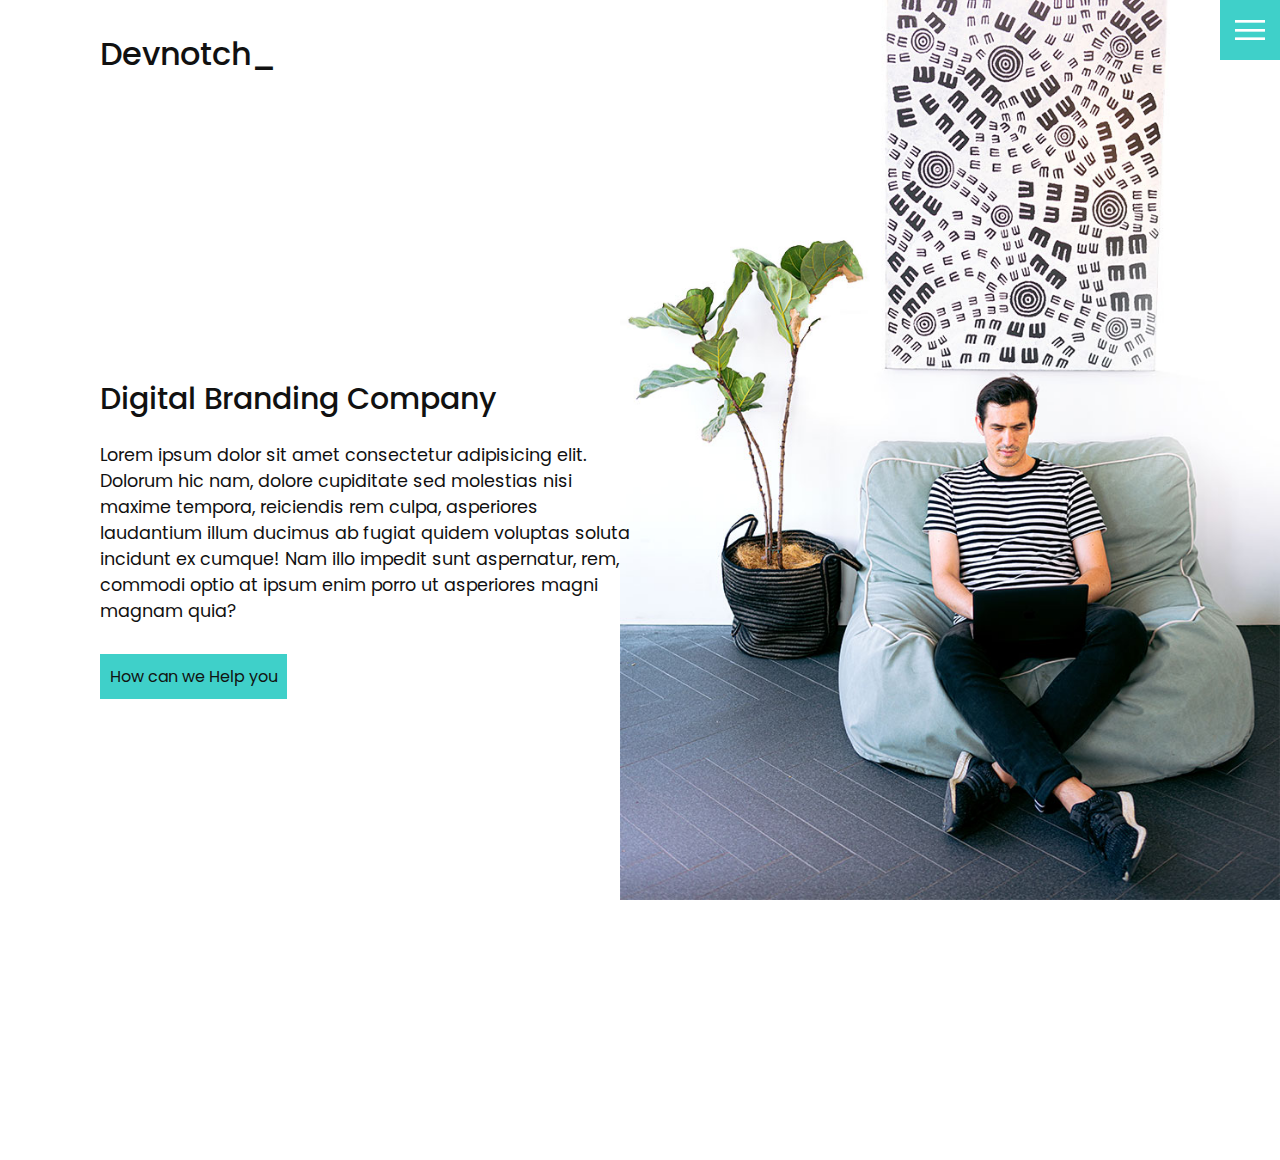
<file: index.html>
<!DOCTYPE html>
<html lang="en">

<head>
    <meta charset="UTF-8">
    <meta http-equiv="X-UA-Compatible" content="IE=edge">
    <link rel="stylesheet" href="/ressources/css/style.css">
    <title>Devnotch_</title>
</head>

<body>
    <header>
        <div class="logo">Devnotch_</div>
        <div class="toggle "></div>
        <div class="navigation ">
            <ul>
                <li><a href="index.html">Home</a></li>
                <li><a href="services.html">Services</a></li>
                <li><a href="work.html">Work</a></li>
                <li><a href="contact.html">Contact</a></li>
            </ul>
            <div class="social-bar">
                <ul>
                    <li>
                        <a href="https://facebook.com">
                            <img src="/ressources/images/facebook.png" target="_blank" alt="">
                        </a>
                    </li>
                    <li>
                        <a href="https://instagram.com">
                            <img src="/ressources/images/instagram.png" target="_blank" alt="">
                        </a>
                    </li>
                    <li>
                        <a href="https://twitter.com">
                            <img src="/ressources/images/twitter.png" target="_blank" alt="">
                        </a>
                    </li>
                </ul> 
                <a href="mailto:habib.softdev@gmail.com" class="email-icon">
                    <img src="/ressources/images/email.png">
                </a>
            </div>
            
        </div>
    </header>
    <section class="home">
        <img src="/ressources/images/home-img.jpg"  class="home-img" alt="">
        <div class="home-content">
            <h1>Digital Branding Company</h1>
            <p>
                Lorem ipsum dolor sit amet consectetur adipisicing elit. Dolorum hic nam, dolore cupiditate sed molestias nisi maxime tempora, reiciendis rem culpa, asperiores laudantium illum ducimus ab fugiat quidem voluptas soluta incidunt ex cumque! Nam illo impedit sunt aspernatur, rem, commodi optio at ipsum enim porro ut asperiores magni magnam quia?
            </p>
            <a href="../services" class="btn">How can we Help you</a>
        </div>
    </section>
    <script src="/ressources/js/script.js"></script>
</body>

</html>
</file>
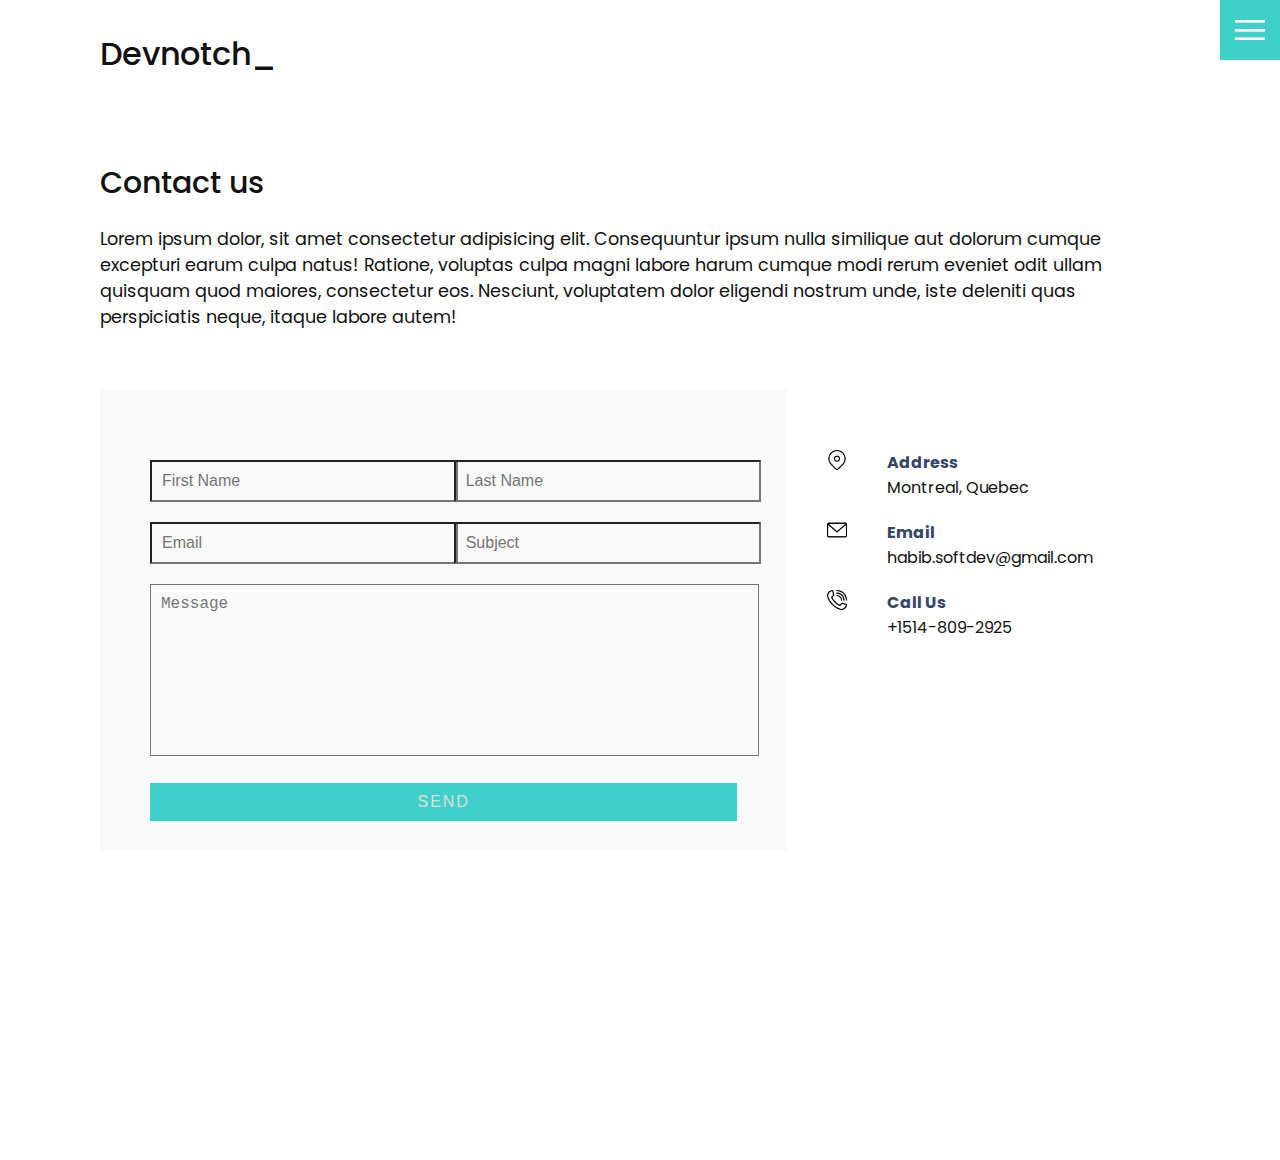
<file: contact.html>
<!DOCTYPE html>
<html lang="en">
<head>
    <meta charset="UTF-8">
    <meta http-equiv="X-UA-Compatible" content="IE=edge">
    <meta name="viewport" content="width=device-width, initial-scale=1.0">
    <title>Devnotch_ | work</title>
    <link rel="stylesheet" href="/ressources/css/style.css">
</head>
<body>
    <header>
        <div class="logo">Devnotch_</div>
        <div class="toggle "></div>
        <div class="navigation ">
            <ul>
                <li><a href="index.html">Home</a></li>
                <li><a href="services.html">Services</a></li>
                <li><a href="work.html">Work</a></li>
                <li><a href="contact.html">Contact</a></li>
            </ul>
            <div class="social-bar">
                <ul>
                    <li>
                        <a href="https://facebook.com">
                            <img src="/ressources/images/facebook.png" target="_blank" alt="">
                        </a>
                    </li>
                    <li>
                        <a href="https://instagram.com">
                            <img src="/ressources/images/instagram.png" target="_blank" alt="">
                        </a>
                    </li>
                    <li>
                        <a href="https://twitter.com">
                            <img src="/ressources/images/twitter.png" target="_blank" alt="">
                        </a>
                    </li>
                </ul> 
                <a href="mailto:habib.softdev@gmail.com" class="email-icon">
                    <img src="/ressources/images/email.png">
                </a>
            </div> 
        </div>
    </header>
    <section>
        <div class="title">
            <h1>Contact us</h1>
            <p>Lorem ipsum dolor, sit amet consectetur adipisicing elit. Consequuntur ipsum nulla similique aut dolorum cumque excepturi earum culpa natus! Ratione, voluptas culpa magni labore harum cumque modi rerum eveniet odit ullam quisquam quod maiores, consectetur eos. Nesciunt, voluptatem dolor eligendi nostrum unde, iste deleniti quas perspiciatis neque, itaque labore autem!</p>
        </div>
        <div class="contact">
            <div class="contact-form">
                <form action="">
                    <div class="row">
                        <div class="input50">
                            <input type="text" placeholder="First Name">
                        </div>
                        <div class="input50">
                            <input type="text" placeholder="Last Name">
                        </div>
                    </div>
                    <div class="row">
                        <div class="input50">
                            <input type="text" placeholder="Email">
                        </div>
                        <div class="input50">
                            <input type="text" placeholder="Subject">
                        </div>
                    </div>
                    <div class="row">
                        <div class="input100">
                            <textarea placeholder="Message"></textarea>
                            <input type="submit" value="Send">
                        </div>
                    </div>
                    
                </form>
            </div>
            <div class="contact-info">
                <div class="info-box">
                    <img src="ressources/images/address.png" alt="" class="contact-icon">
                    <div class="details">
                        <h4>Address</h4>
                        Montreal, Quebec
                    </div>
                </div>
                <div class="info-box">
                    <img src="ressources/images/email2.png" alt="" class="contact-icon">
                    <div class="details">
                        <h4>Email</h4>
                        <a href="mailto:habib.softdev@gmail.com">habib.softdev@gmail.com</a>
                    </div>
                </div>
                <div class="info-box">
                    <img src="ressources/images/call.png" alt="" class="contact-icon">
                    <div class="details">
                        <h4>Call Us</h4>
                        <a href="tel:+1514-809-2925">+1514-809-2925</a>
                    </div>
                </div>

            </div>
        </div>
    </section>
    <script src="/ressources/js/script.js"></script>
</body>
</html>
</file>
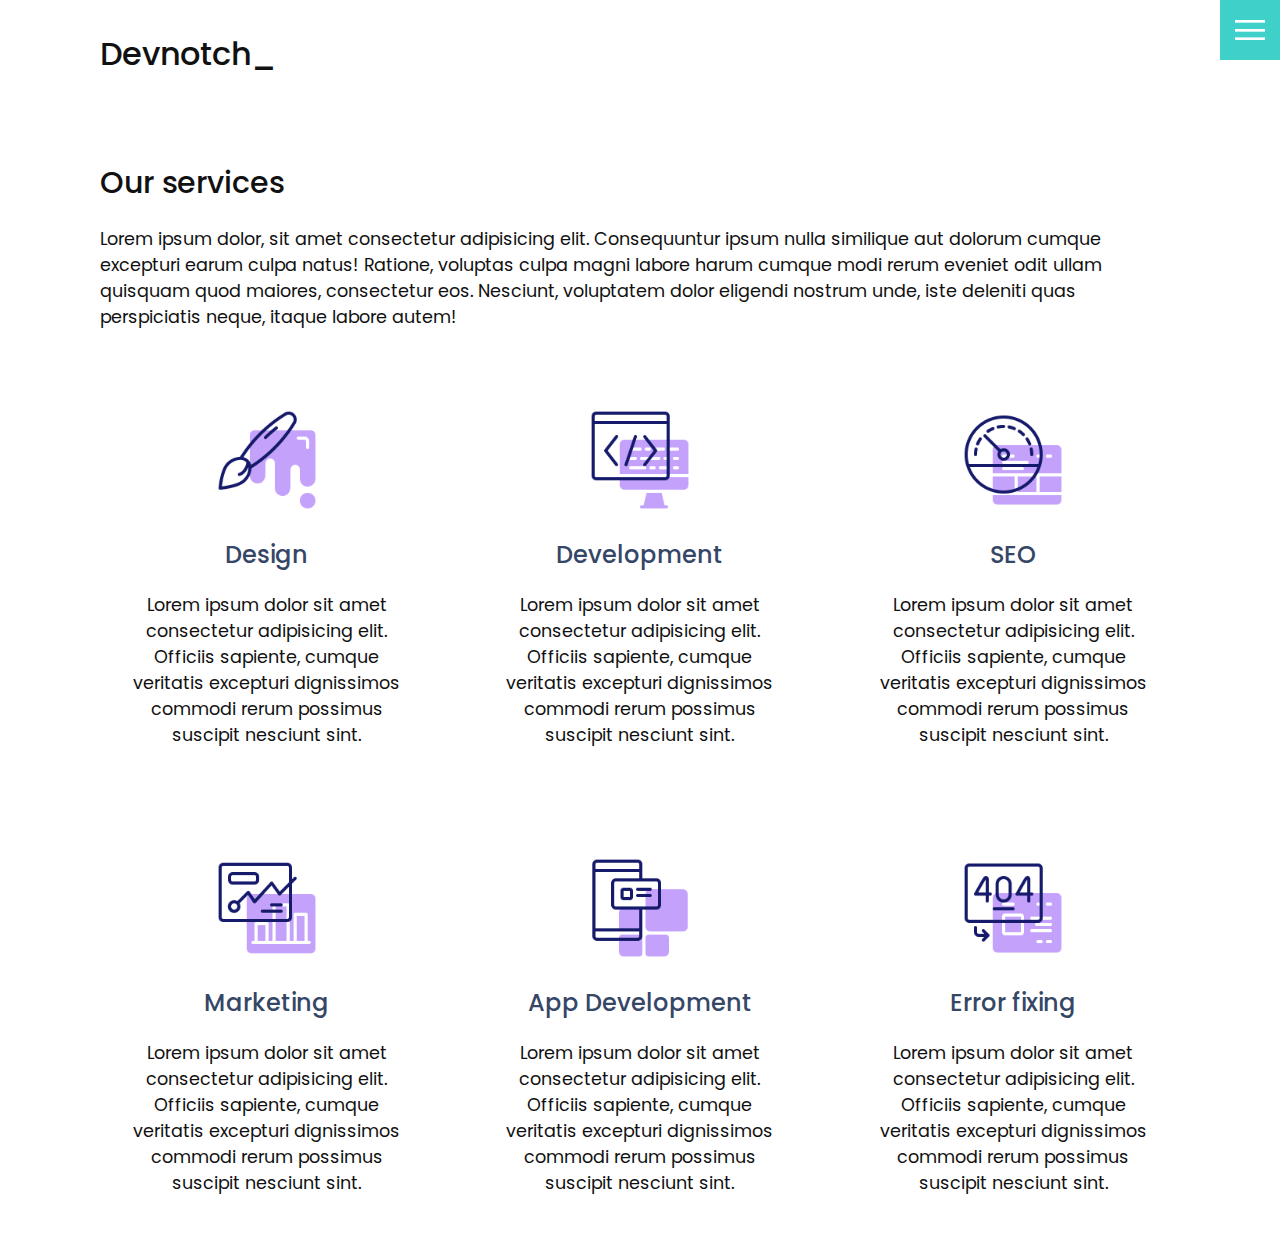
<file: services.html>
<!DOCTYPE html>
<html lang="en">
<head>
    <meta charset="UTF-8">
    <meta http-equiv="X-UA-Compatible" content="IE=edge">
    <meta name="viewport" content="width=device-width, initial-scale=1.0">
    <link rel="stylesheet" href="/ressources/css/style.css">
    <title>Devnotch_ |services</title>
</head>
<body>
    <header>
        <div class="logo">Devnotch_</div>
        <div class="toggle "></div>
        <div class="navigation ">
            <ul>
                <li><a href="index.html">Home</a></li>
                <li><a href="services.html">Services</a></li>
                <li><a href="work.html">Work</a></li>
                <li><a href="contact.html">Contact</a></li>
            </ul>
            <div class="social-bar">
                <ul>
                    <li>
                        <a href="https://facebook.com">
                            <img src="/ressources/images/facebook.png" target="_blank" alt="">
                        </a>
                    </li>
                    <li>
                        <a href="https://instagram.com">
                            <img src="/ressources/images/instagram.png" target="_blank" alt="">
                        </a>
                    </li>
                    <li>
                        <a href="https://twitter.com">
                            <img src="/ressources/images/twitter.png" target="_blank" alt="">
                        </a>
                    </li>
                </ul> 
                <a href="mailto:habib.softdev@gmail.com" class="email-icon">
                    <img src="/ressources/images/email.png">
                </a>
            </div> 
        </div>
    </header>
    <section>
        <div class="title">
            <h1>Our services</h1>
            <p>Lorem ipsum dolor, sit amet consectetur adipisicing elit. Consequuntur ipsum nulla similique aut dolorum cumque excepturi earum culpa natus! Ratione, voluptas culpa magni labore harum cumque modi rerum eveniet odit ullam quisquam quod maiores, consectetur eos. Nesciunt, voluptatem dolor eligendi nostrum unde, iste deleniti quas perspiciatis neque, itaque labore autem!</p>

        </div>
        <div class="services">
            <div class="service">
                <div class="icon">
                    <img src="/ressources/images/001.png" alt="design icon">
                </div>
                <h2>Design</h2>
                <p>Lorem ipsum dolor sit amet consectetur adipisicing elit. Officiis sapiente, cumque veritatis excepturi dignissimos commodi rerum possimus suscipit nesciunt sint.</p>
            </div>
            <div class="service">
                <div class="icon">
                    <img src="/ressources/images/002.png" alt="design icon">
                </div>
                <h2>Development</h2>
                <p>Lorem ipsum dolor sit amet consectetur adipisicing elit. Officiis sapiente, cumque veritatis excepturi dignissimos commodi rerum possimus suscipit nesciunt sint.</p>
            </div>
            <div class="service">
                <div class="icon">
                    <img src="/ressources/images/003.png" alt="design icon">
                </div>
                <h2>SEO</h2>
                <p>Lorem ipsum dolor sit amet consectetur adipisicing elit. Officiis sapiente, cumque veritatis excepturi dignissimos commodi rerum possimus suscipit nesciunt sint.</p>
            </div>
            <div class="service">
                <div class="icon">
                    <img src="/ressources/images/004.png" alt="design icon">
                </div>
                <h2>Marketing</h2>
                <p>Lorem ipsum dolor sit amet consectetur adipisicing elit. Officiis sapiente, cumque veritatis excepturi dignissimos commodi rerum possimus suscipit nesciunt sint.</p>
            </div>
            <div class="service">
                <div class="icon">
                    <img src="/ressources/images/005.png" alt="design icon">
                </div>
                <h2>App Development</h2>
                <p>Lorem ipsum dolor sit amet consectetur adipisicing elit. Officiis sapiente, cumque veritatis excepturi dignissimos commodi rerum possimus suscipit nesciunt sint.</p>
            </div>
            <div class="service">
                <div class="icon">
                    <img src="/ressources/images/006.png" alt="design icon">
                </div>
                <h2>Error fixing</h2>
                <p>Lorem ipsum dolor sit amet consectetur adipisicing elit. Officiis sapiente, cumque veritatis excepturi dignissimos commodi rerum possimus suscipit nesciunt sint.</p>
            </div>
        </div>
    </section>
    <script src="/ressources/js/script.js"></script>
</body>
</html>
</file>
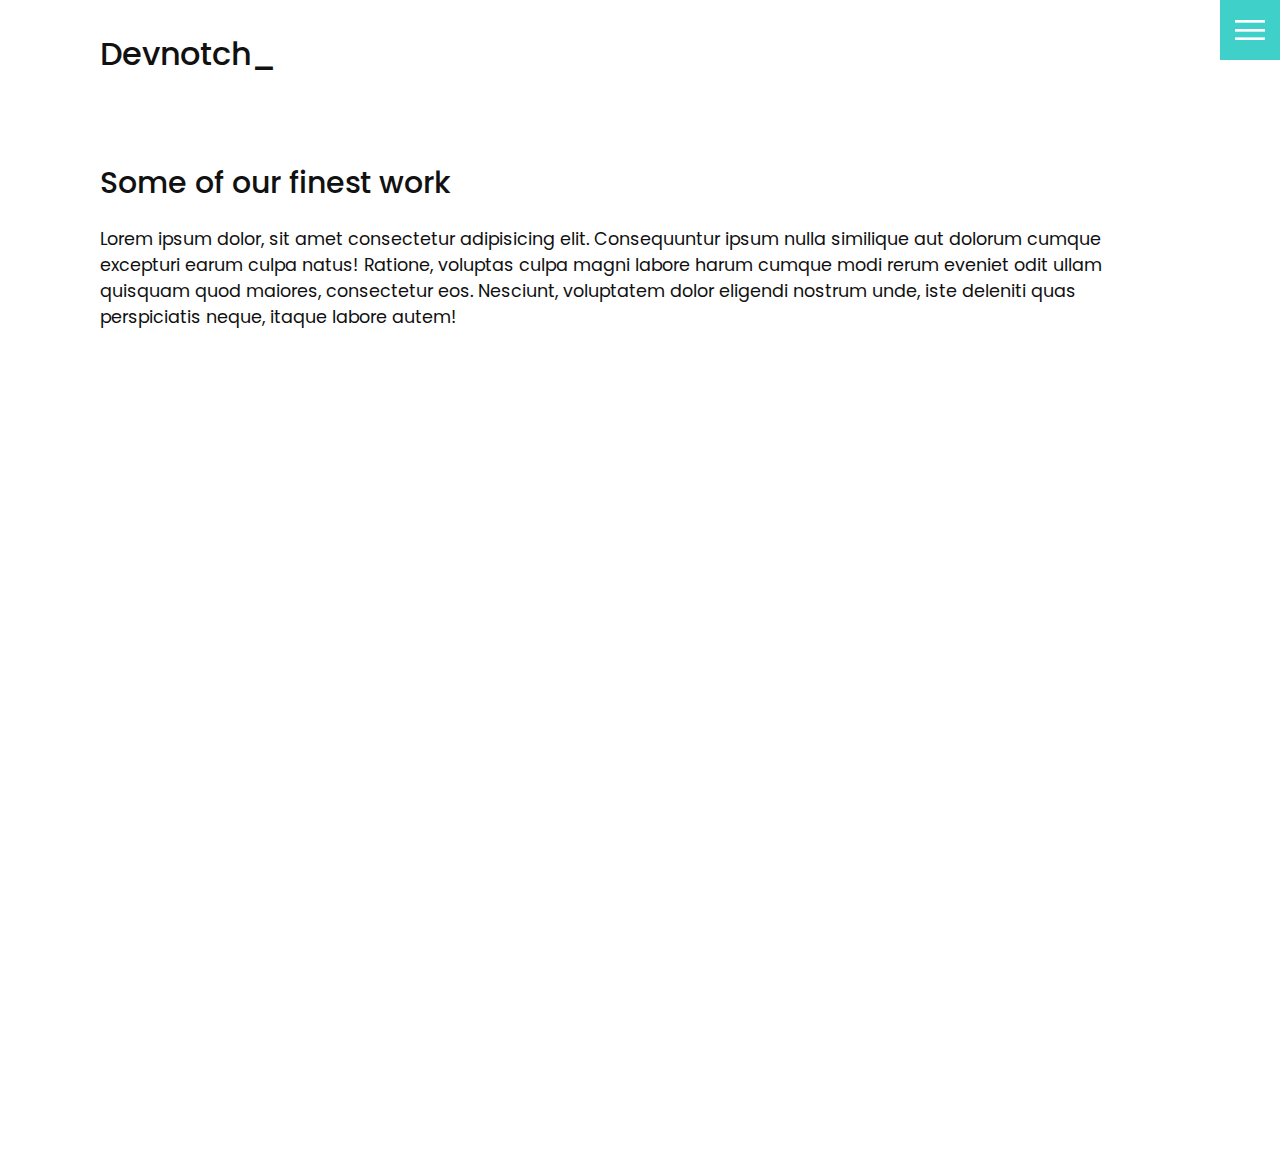
<file: work.html>
<!DOCTYPE html>
<html lang="en">
<head>
    <meta charset="UTF-8">
    <meta http-equiv="X-UA-Compatible" content="IE=edge">
    <meta name="viewport" content="width=device-width, initial-scale=1.0">
    <title>Devnotch_ | work</title>
    <link rel="stylesheet" href="/ressources/css/style.css">
</head>
<body>
    <header>
        <div class="logo">Devnotch_</div>
        <div class="toggle "></div>
        <div class="navigation ">
            <ul>
                <li><a href="index.html">Home</a></li>
                <li><a href="services.html">Services</a></li>
                <li><a href="work.html">Work</a></li>
                <li><a href="contact.html">Contact</a></li>
            </ul>
            <div class="social-bar">
                <ul>
                    <li>
                        <a href="https://facebook.com">
                            <img src="/ressources/images/facebook.png" target="_blank" alt="">
                        </a>
                    </li>
                    <li>
                        <a href="https://instagram.com">
                            <img src="/ressources/images/instagram.png" target="_blank" alt="">
                        </a>
                    </li>
                    <li>
                        <a href="https://twitter.com">
                            <img src="/ressources/images/twitter.png" target="_blank" alt="">
                        </a>
                    </li>
                </ul> 
                <a href="mailto:habib.softdev@gmail.com" class="email-icon">
                    <img src="/ressources/images/email.png">
                </a>
            </div> 
        </div>
    </header>
    <section>
        <div class="title">
            <h1>Some of our finest work</h1>
            <p>Lorem ipsum dolor, sit amet consectetur adipisicing elit. Consequuntur ipsum nulla similique aut dolorum cumque excepturi earum culpa natus! Ratione, voluptas culpa magni labore harum cumque modi rerum eveniet odit ullam quisquam quod maiores, consectetur eos. Nesciunt, voluptatem dolor eligendi nostrum unde, iste deleniti quas perspiciatis neque, itaque labore autem!</p>
        </div>
    </section>
    <script src="/ressources/js/script.js"></script>
</body>
</html>
</file>
<file: ressources/css/style.css>
@import url('https://fonts.googleapis.com/css?family=Poppins:200,300,400,500,600,700,800,900&display=swap');
/*-----------
>>>Basics<<<
------------*/
:root {
  --primary-color: #3fd0c9;
}
* {
  margin: 0;
  padding: 0;
}
html,
body {
  font-family: 'poppins', sans-serif;
  color: #111;
}

h1 {
  font-size: 30px;
  font-weight: 500;
}
p {
  margin: 20px 0 10px;
  font-size: 1.1rem;
}
/*-----------
>>>Header<<<
------------*/
.logo {
  position: absolute;

  top: 30px;
  left: 100px;
  font-size: 2rem;
  font-weight: 500;
  z-index: 20;
}
.toggle {
  cursor: pointer;
  position: fixed;
  top: 0;
  right: 0;
  width: 60px;
  height: 60px;
  background: var(--primary-color) url(/ressources/images/menu.png);
  background-size: 30px;
  background-repeat: no-repeat;
  background-position: center;
  z-index: 20;
}

.toggle.active {
  background: var(--primary-color) url(/ressources/images/close.png);
  background-size: 25px;
  background-repeat: no-repeat;
  background-position: center;
}

.navigation {
  position: fixed;
  top: 0;
  left: 100%;
  width: 100%;
  height: 100%;
  background-color: #fff;
  z-index: 15;
  display: flex;
  justify-content: center;
  align-items: center;
}
.navigation.active {
  left: 0;
}
.navigation ul {
  position: relative;
}
.navigation ul li {
  position: relative;
  list-style: none;
  text-align: center;
}

.navigation ul li a {
  font-size: 2.2rem;
  color: #111;
  text-decoration: none;
  font-weight: 300;
}
.navigation .social-bar {
  position: absolute;
  display: flex;
  justify-content: center;
  align-items: center;
  top: 0;
  left: 0;
  width: 60px;
  height: 100%;
}
.navigation .social-bar a {
  display: inline-block;
  transform: scale(0.5);
}
.navigation .email-icon {
  position: absolute;
  bottom: 20px;
  transform: scale(0.5);
}
.navigation ul li a:hover {
  color: var(--primary-color);
}

/*----------------
>>>Home Section<<<
------------------*/
section {
  display: flex;
  flex-direction: column;
  height: 100vh;
  align-items: center;
  padding: 100px;
  margin-top: 60px;
}
.section .home {
  flex-direction: row;
  margin-top: 0;
}
.home-img {
  position: absolute;
  bottom: 0;
  right: 0;
  height: 110%;
}
.home-content {
  position: relative;
  z-index: 10;
  max-width: 600px;
  margin-right: 50%;
  margin-top: 20%;
}
/*--Button--*/
.btn {
  cursor: pointer;
  display: inline-block;
  background: var(--primary-color);
  color: #111311;
  text-decoration: none;
  padding: 10px 10px;
  margin: 20px 0;
  border: 0;
}
.btn:hover {
  transform: scale(0.98);
}
/*--------------------
>>>Services Page<<<
----------------------*/
.services {
  margin-top: 40px;
  display: grid;
  grid-template-columns: repeat(3, 1fr);
  gap: 40px;
  text-align: center;
}
.services .service {
  padding: 30px;
}
.services .service:hover {
  box-shadow: 0 10px 30px rgba(0, 0, 0, 0.1);
}
.services .service h2 {
  font-size: 24px;
  font-weight: 500;
  margin-top: 20px;
  color: #354666;
}
.services .service .icon img {
  max-width: 100px;
}
/*--------------------
>>>Work page<<<
----------------------*/
.portfolio {
  display: flex;
  flex-wrap: wrap;
  justify-content: center;
  margin-top: 5px;
}

.portfolio .item {
  position: relative;
  width: 300px;
  height: 300px;
  margin: 5px;
}

.portfolio .item .action {
  position: absolute;
  top: 0;
  left: 0;
  width: 100%;
  height: 100%;
  background: rgba(0, 0, 0, 0.8);
  display: flex;
  justify-content: center;
  align-items: center;
  opacity: 0;
  transition: 0.5s;
}

.portfolio .item .action a {
  display: inline-block;
  color: #fff;
  text-decoration: none;
  border: 1px solid #fff;
  padding: 5px 15px;
}
.portfolio .item:hover .action {
  opacity: 1;
}
.portfolio .item img {
  width: 100%;
  height: 100%;
}
/*-------------------
>>> Contact Page<<<
---------------------*/
.contact {
  position: relative;
  width: 100%;
  margin-top: 50px;
  display: flex;
  justify-content: space-between;
  align-items: flex-start;
}
.contact-form {
  position: relative;
  background: #f9f9f9;
  width: calc(100% - 400px);
  padding: 60px 40px 20px;
}
.contact-form form {
  width: 100%;
}
.contact-form .row {
  width: 100%;
  display: flex;
}

.contact-form .input50 {
  width: 50%;
  margin: 0 10px;
}
.contact-form .input100 {
  width: 100%;
  margin: 0 10px;
}
.contact-form .row input,
.contact-form .row textarea {
  position: relative;
  border: 1 solid #000;
  color: #111;
  background: transparent;
  width: 100%;
  padding: 10px;
  outline: none;
  font-size: 16px;
  font-weight: 300;
  margin: 10px 0;
  resize: none;
}
.contact-form .row textarea {
  height: 150px;
}
.contact-form .row input[type='submit'] {
  background-color: var(--primary-color);
  color: rgb(224, 219, 219);
  margin: 10;
  text-transform: uppercase;
  letter-spacing: 2px;
  font-weight: 300;
  border: 0;
  cursor: pointer;
}

.contact-info {
  width: 350px;
  padding: 60px 40px 20px;
}
.contact-info .info-box {
  display: flex;
  align-items: flex-start;
  margin-bottom: 20px;
}
.contact-info .info-box .contact-icon {
  width: 20px;
  margin-right: 40px;
}
.contact-info .info-box .details h4 {
  color: #354666;
}
.contact-info .info-box .details a {
  text-decoration: none;
  color: #111;
}
/*---------------{
  -
>>>Media Queries<<<
------------------*/

@media (max-width: 1068px) {
  .home-img {
    display: none;
  }
  .logo {
    top: 10px;
    left: 40px;
    font-size: 1.5rem;
  }
  section {
    padding: 100px 40px;
  }
  .navigation ul li a {
    font-size: 2rem;
  }
  .services {
    grid-template-columns: repeat(2, 1fr);
  }
  .contact {
    flex-direction: column;
  }
  .contact-form {
    width: 100%;
    padding: 30px 20px 20px;
  }
  .contact-form .row {
    flex-direction: column;
  }
  .contact-form .input50,
  .contact-form .input100 {
    width: 100%;
    margin: 0;
  }
  .contact-info {
    width: 100%git;
  }
}
@media (max-width: 768px) {
  .services {
    grid-template-columns: 1fr;
  }

  .services .service {
    box-shadow: 0 10px 30px rgba(0, 0, 0, 0.1);
  }
}
</file>
